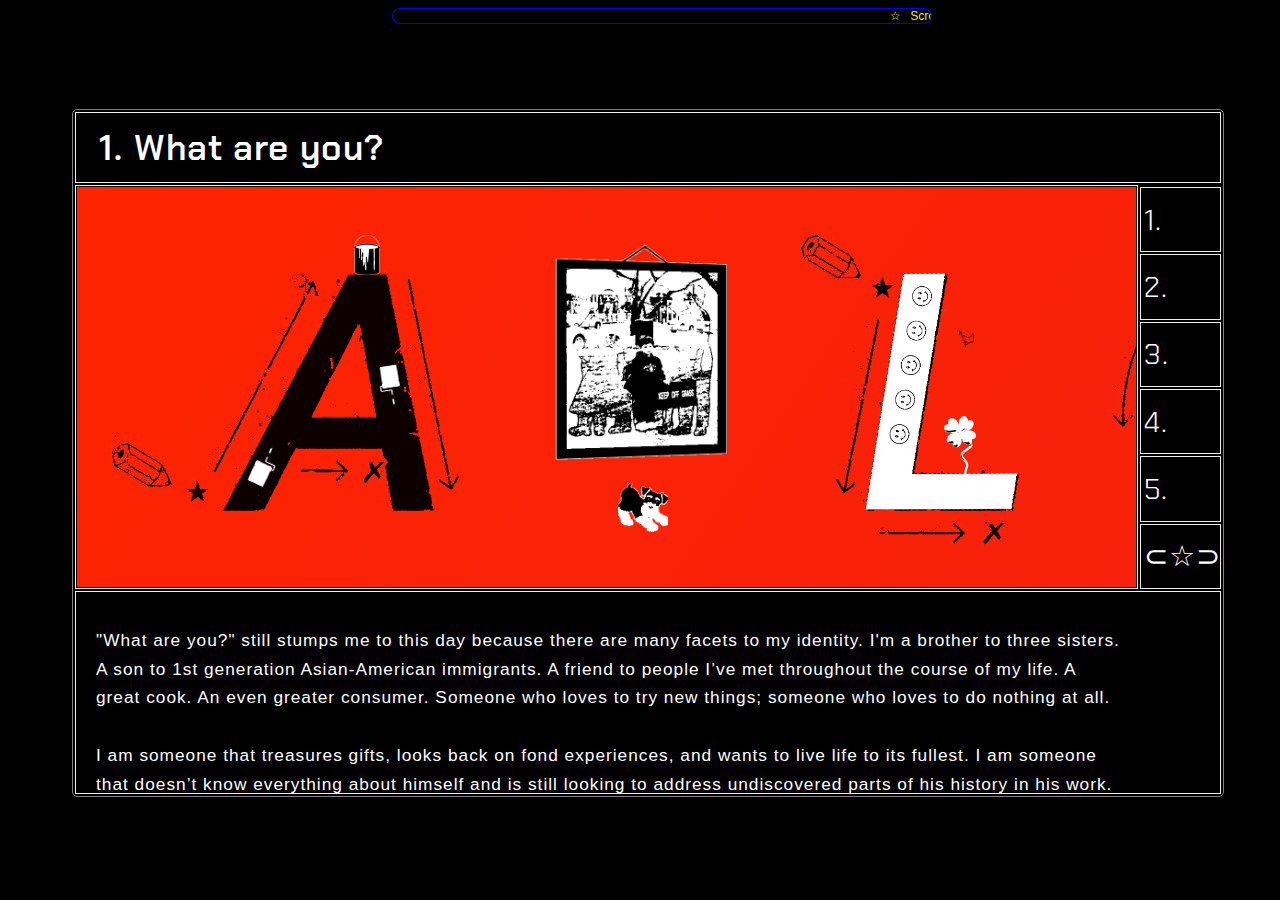
<file: archerd/index.html>
<!DOCTYPE html>
<html class="home-bg" lang="en">
<head>
<link rel="shortcut icon" type="image/x-icon" href="favicon.ico">
<meta charset="UTF-8">
<meta content="width=device-width, initial-scale=1" name="viewport" />
<title>Archerd Aparejo</title>

<link rel="stylesheet" href="style.css">  <!-- CSS link -->

<link rel="preconnect" href="https://fonts.googleapis.com">
<link rel="preconnect" href="https://fonts.gstatic.com" crossorigin>
<link href="https://fonts.googleapis.com/css2?family=Chakra+Petch:ital,wght@0,300;0,400;0,500;0,600;0,700;1,300;1,400;1,500;1,600;1,700&display=swap" rel="stylesheet">


</head>

<style>
  
::-webkit-scrollbar {
  width: 6px;
  height: 6px;
  display: block;
}
 
/* Handle */
::-webkit-scrollbar-thumb {
  background: #0d152b;
  border: .1px solid #b8b8b8;
  border-radius: 1px;

}

/* Handle on hover */
::-webkit-scrollbar-thumb:hover {
  background:#f0f0f0;
  border: 1px solid #f0f0f0;
}

/* Track */
::-webkit-scrollbar-track {
background: grey;
}

</style>


<body style="background: black;"><!-- Begin HTML -->

<small style="color: white; font-weight: 100;">
  
</small>
<div style="margin-left: 30vw;">
<marquee id="hide" behavior="bounce" direction="left" scrollamount="5" style=" color: yellow; font-family: 'Helvetica'; font-weight:100; font-size: 12px; border-radius: 20px 20px 20px 20px; border:solid blue 1px; width: 60%">
 &star; &nbsp; Scroll through the scene using the scrollbar on the bottom of the viewing panel &nbsp; &star; &nbsp; Scroll through text using scrollbar on the left side of the reading panel &nbsp; &star; &nbsp; Navigate between questions using the number panels on the right side of the box &nbsp; &star;
</marquee>
</div>


<table class="broider">

  <tr>
  <td colspan="2" class="description"><b style="font-weight: 600;">1. What are you?</b> 
     </td>
</tr>

  <tr class="worktable">
<td rowspan="7" class="worktable" >

  <div class="container">


<div id="myWorkContent">
  <div class="wrapper"></div>
<div id="insideDiv">

<! –– A LOT OF THINGS ––>
  <img class="yass" style="opacity: 95%;" src="alotofthings.png">

<! –– PAINT ROLLERS ––>

  <img class="yass" style="height: 40px; margin-top: -265px; margin-left:-4492px;" src="pbucket.png">
  <img class="yass" style="transform: rotate(-155deg); height:45px; margin-top: 155px; margin-left:-137px;" src="PaintRoller.gif">

  <img class="yass" style="transform: rotate(-9deg); height:45px; margin-top: 0px; margin-left:90px;" src="PaintRoller.gif">

<! –– FAMILY PICTURE ––>
  <img class="yass" style="height:230px; margin-top: -60px; margin-left:140px;" src="FamFramePic.gif">
  
  <img class="yass" style="height:50px; margin-top: 240px; margin-left:-130px;" src="dog.gif">

<! –– 'L' POLYGONAL LASSO & CURSOR ––>
  <img class="yass" style="height:237px; margin-top: 9px; margin-left:185px; transform: rotate(-.2deg);" src="Lselect.gif">
  <img class="yass" style="height:30px; margin-top: -90px; margin-left:-70px;" src="LassoCursor.gif">
  <img class="yass" style="height:60px; margin-top: 115px; margin-left:-43px;" src="clover.gif">


<! –– DORAEMON CROCHET ––>
  <img class="yass" style="transform: rotate(-15deg); height:40px; margin-top: -90px; margin-left:190px;" src="heart.gif">
  <img class="yass" style="height:90px; margin-top: 109px; margin-left:-27px;" src="crochaemon.gif">
  <img class="yass" style="transform: rotate(10deg); height:30px; margin-top: -10px; margin-left:-20px;" src="heart2.gif">
  <img class="yass" style="height:32px; margin-top: 300px; margin-left:-108px;" src="crochetfromsister.gif">

<! –– POPSICLES ––>
  <img class="yass" style="transform: rotate(-81deg); height:20px; margin-top: 45px; margin-left:210px;" src="popsicle-y.png">
  <img class="yass" style="height:20px; margin-top: -195px; margin-left:-165px;" src="popsicle-g.png">
  

<! ––BAYBAYIN NECKLACE ––>
  <img class="yass" style="margin-left:70px;" src="aparejobaybayin.png">
  <img class="yass" style="height:32px; margin-top: 0px; margin-left:-172px;" src="BaybayinExp1.gif">

<! ––COOKING ––>
<img class="yass" style=" height:155px; margin-top: -30px; margin-left:282px;" src="fire.gif">
<img class="yass" style="transform: rotate(-90deg); height:105px; margin-top: 95px; margin-left:-150px;" src="pan.gif">
<img class="yass" style="transform: rotate(25deg); height:75px; margin-top: 95px; margin-left:50px;" src="beef.png">
<img class="yass" style="transform: rotate(-50deg); height:95px; margin-top: -130px; margin-left:-22px;" src="bokchoy.png">
<img class="yass" style="transform: rotate(-15deg); height:75px; margin-top: 175px; margin-left:40px;" src="sesameoil.png">
  <img class="yass" style="transform: rotate(7deg); height:75px; margin-top: 140px; margin-left:50px;" src="chilioil.png">
  <img class="yass" style="transform: rotate(80deg); height:75px; margin-top: -80px; margin-left:-90px;" src="spoon.png">
  <img class="yass" style="transform: rotate(20deg); height:95px; margin-top: -200px; margin-left:20px;" src="greenonion.png">

<! ––LUGGAGE TAG––>
  <img class="yass" style=" margin-left:98px;" src="flightag.png">

  <! ––BLAKE AND ME ––>
  <img class="yass" style="height:155px; margin-top: -170px; margin-left:100px;" src="BandMe.gif">
  <img class="yass" style="height:115px; margin-top: 150px; margin-left:-150px;" src="fire.gif">
  <img class="yass" style="height:115px; margin-top: 20px; margin-left:-70px;" src="fire.gif">

<! ––PROJECTOR ––>

  <img class="yass" style="transform: rotate(5deg); height:115px; margin-top: -20px; margin-left:210px;" src="projector.gif">
  <img class="yass" style="transform: rotate(5deg); height:90px; margin-top: 150px; margin-left:-360px;" src="orientals.gif">
  <img class="yass" style="transform: rotate(5deg); height:90px; margin-top: 150px; margin-left:70px;" src="orientals.gif">


<! ––ME & BUNNY ––>

  <img class="yass" style="transform: rotate(5deg); height:245px; margin-top: 10px; margin-left:100px;" src="Me_and_Bunny.gif">

<! ––KEYS N SHARPIE ––>

  <img class="yass" style="transform: rotate(5deg); height:245px; margin-top: 70px; margin-left:20px;" src="keys.gif">
  <img class="yass" style="transform: rotate(5deg); height:145px; margin-top: 70px; margin-left:30px;" src="sharpie.gif">

  <! ––SPRAY PAINT ––>

  <img class="yass" style="transform: rotate(-9deg); height:215px; margin-top: 10px; margin-left:120px;" src="IAALOT.gif">
  <img class="yass" style="transform: rotate(-65deg); height:95px; margin-top: 0px; margin-left:0px;" src="spraypaintcan.gif">

<! ––ID ––>

  <img class="yass" style="transform: rotate(25deg); height:55px; margin-top: -200px; margin-left:120px;" src="ID.gif">
  <img class="yass" style="transform: rotate(-35deg); height:55px; margin-top: -100px; margin-left:-190px;" src="ID.gif">
  <img class="yass" style="transform: rotate(-5deg); height:55px; margin-top: 100px; margin-left:-10px;" src="ID.gif">





</div>

</div>

  </div>

</div></td>
</tr>
  
    <tr>
    <td class="icontab2"><a href="1.html" class="index" id="num2">1.</a></td>
  </tr>

    <tr>
    <td class="icontab2"><a href="2.html" class="index" id="num2">2.</a></td>
  </tr>

  <tr>
<td class="icontab2"><a href="3.html" class="index" id="num2">3.</a></td>
  </tr>

  <tr>
<td class="icontab2"><a href="4.html" class="index" id="num2">4.</a></td>
  </tr>

    <tr>
<td class="icontab2"><a href="5.html" class="index" id="num2">5.</a></td>
  </tr>

  <tr>
    <td class="icontab2"><a href="6.html" class="index" id="num2">&sub;&star;&sup;</a></td>
  </tr>

    <tr>
  <td colspan="2" class="caption">
    <div id="caption">
        <small class="caption" dir="ltr"> <br> <b>"What are you?"</b> still stumps me to this day because there are many facets to my identity. I'm a brother to three sisters. A son to 1st generation Asian-American immigrants. A friend to people I’ve met throughout the course of my life. A great cook. An even greater consumer. Someone who loves to try new things; someone who loves to do nothing at all.
 <br><br>
I am someone that treasures gifts, looks back on fond experiences, and wants to live life to its fullest. I am someone that doesn’t know everything about himself and is still looking to address undiscovered parts of his history in his work.
<br><br>
I am a young, <b>graphic designer</b> fresh out of college who loves to work across differnet disciplines. Sometimes, I get confused about whether I should introduce myself as a designer or artist. I am passionate about coding amateur websites, designing cool graphics, and creating meaningful work. I am invested in work that empowers community and challenges conventions.
<br> <br>
I am a lot of things, but I will become even more because I am still growing. 
 <br>
<br>
      
        
</small>


    </div>
     </td>
</tr>

</table>

</body><!-- End HTML -->
</html>
</file>
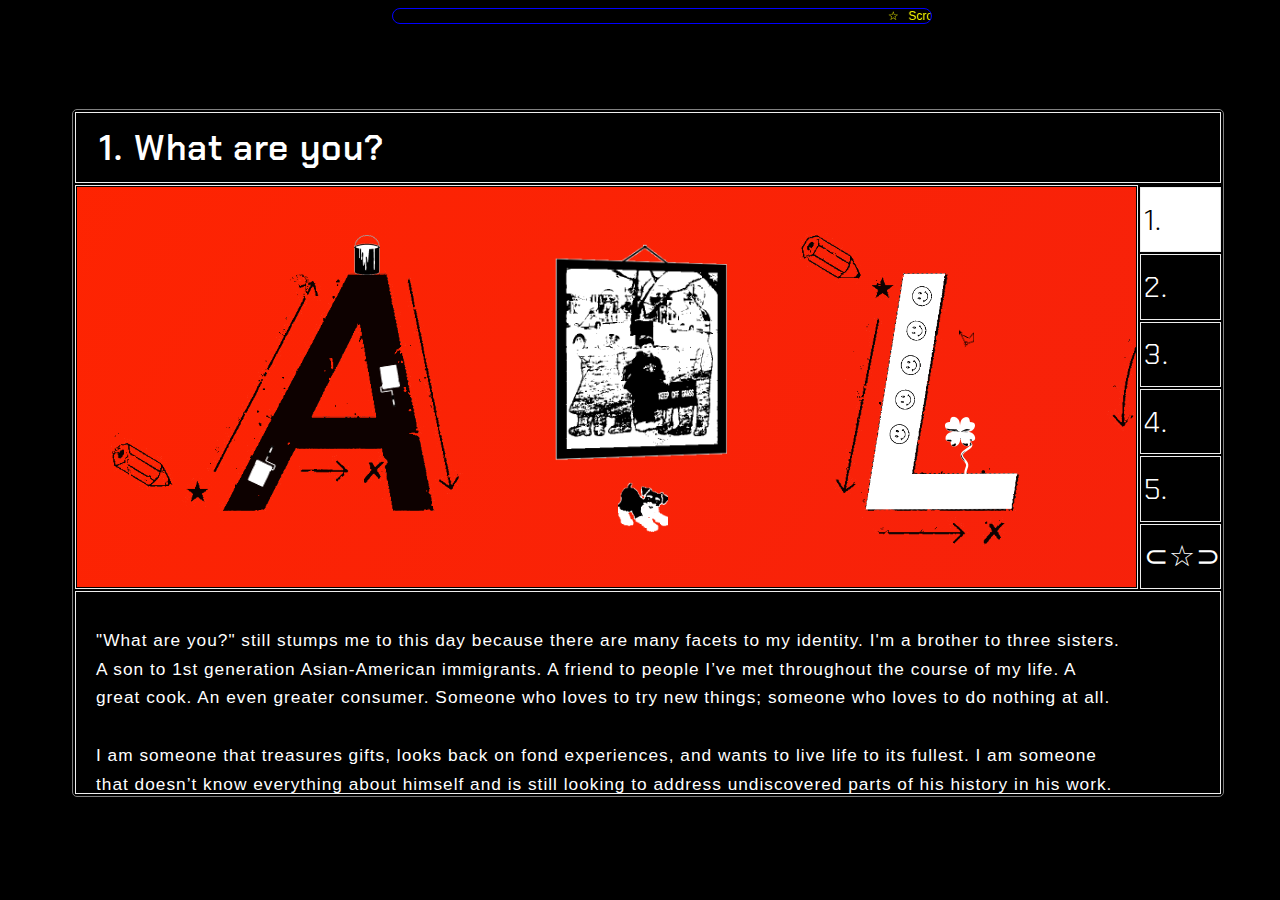
<file: archerd/1.html>
<!DOCTYPE html>
<html class="home-bg" lang="en">
<head>
<link rel="shortcut icon" type="image/x-icon" href="favicon.ico"> 
<meta charset="UTF-8">
<meta content="width=device-width, initial-scale=1" name="viewport" />
<title>Archerd Aparejo</title>

<link rel="stylesheet" href="style.css">  <!-- CSS link -->

<link rel="preconnect" href="https://fonts.googleapis.com">
<link rel="preconnect" href="https://fonts.gstatic.com" crossorigin>
<link href="https://fonts.googleapis.com/css2?family=Chakra+Petch:ital,wght@0,300;0,400;0,500;0,600;0,700;1,300;1,400;1,500;1,600;1,700&display=swap" rel="stylesheet">


</head>

<style>
  
::-webkit-scrollbar {
  width: 6px;
  height: 6px;
  display: block;
}
 
/* Handle */
::-webkit-scrollbar-thumb {
  background: #0d152b;
  border: .1px solid #b8b8b8;
  border-radius: 1px;

}

/* Handle on hover */
::-webkit-scrollbar-thumb:hover {
  background:#f0f0f0;
  border: 1px solid #f0f0f0;
}

/* Track */
::-webkit-scrollbar-track {
background: grey;
}

</style>


<body style="background: black;"><!-- Begin HTML -->

<small style="color: white; font-weight: 100;">
  
</small>
<div style="margin-left: 30vw;">
<marquee id="hide" behavior="bounce" direction="left" scrollamount="5" style=" color: yellow; font-family: 'Helvetica'; font-weight:100; font-size: 12px; border-radius: 20px 20px 20px 20px; border:solid blue 1px; width: 60%">
 &star; &nbsp; Scroll through the scene using the scrollbar on the bottom of the viewing panel &nbsp; &star; &nbsp; Scroll through text using scrollbar on the left side of the reading panel &nbsp; &star; &nbsp; Navigate between questions using the number panels on the right side of the box &nbsp; &star;
</marquee>
</div>

<table class="broider">

  <tr>
  <td colspan="2" class="description"><b style="font-weight: 600;">1. What are you?</b> 
     </td>
</tr>

  <tr class="worktable">
<td rowspan="7" class="worktable" >

  <div class="container">


<div id="myWorkContent">
  <div class="wrapper"></div>
<div id="insideDiv">

<! –– A LOT OF THINGS ––>
  <img class="yass" style="opacity: 95%;" src="alotofthings.png">

<! –– PAINT ROLLERS ––>

  <img class="yass" style="height: 40px; margin-top: -265px; margin-left:-4492px;" src="pbucket.png">
  <img class="yass" style="transform: rotate(-155deg); height:45px; margin-top: 155px; margin-left:-137px;" src="PaintRoller.gif">

  <img class="yass" style="transform: rotate(-9deg); height:45px; margin-top: 0px; margin-left:90px;" src="PaintRoller.gif">

<! –– FAMILY PICTURE ––>
  <img class="yass" style="height:230px; margin-top: -60px; margin-left:140px;" src="FamFramePic.gif">
  
  <img class="yass" style="height:50px; margin-top: 240px; margin-left:-130px;" src="dog.gif">

<! –– 'L' POLYGONAL LASSO & CURSOR ––>
  <img class="yass" style="height:237px; margin-top: 9px; margin-left:185px; transform: rotate(-.2deg);" src="Lselect.gif">
  <img class="yass" style="height:30px; margin-top: -90px; margin-left:-70px;" src="LassoCursor.gif">
  <img class="yass" style="height:60px; margin-top: 115px; margin-left:-43px;" src="clover.gif">


<! –– DORAEMON CROCHET ––>
  <img class="yass" style="transform: rotate(-15deg); height:40px; margin-top: -90px; margin-left:190px;" src="heart.gif">
  <img class="yass" style="height:90px; margin-top: 109px; margin-left:-27px;" src="crochaemon.gif">
  <img class="yass" style="transform: rotate(10deg); height:30px; margin-top: -10px; margin-left:-20px;" src="heart2.gif">
  <img class="yass" style="height:32px; margin-top: 300px; margin-left:-108px;" src="crochetfromsister.gif">

<! –– POPSICLES ––>
  <img class="yass" style="transform: rotate(-81deg); height:20px; margin-top: 45px; margin-left:210px;" src="popsicle-y.png">
  <img class="yass" style="height:20px; margin-top: -195px; margin-left:-165px;" src="popsicle-g.png">
  

<! ––BAYBAYIN NECKLACE ––>
  <img class="yass" style="margin-left:70px;" src="aparejobaybayin.png">
  <img class="yass" style="height:32px; margin-top: 0px; margin-left:-172px;" src="BaybayinExp1.gif">

<! ––COOKING ––>
<img class="yass" style=" height:155px; margin-top: -30px; margin-left:282px;" src="fire.gif">
<img class="yass" style="transform: rotate(-90deg); height:105px; margin-top: 95px; margin-left:-150px;" src="pan.gif">
<img class="yass" style="transform: rotate(25deg); height:75px; margin-top: 95px; margin-left:50px;" src="beef.png">
<img class="yass" style="transform: rotate(-50deg); height:95px; margin-top: -130px; margin-left:-22px;" src="bokchoy.png">
<img class="yass" style="transform: rotate(-15deg); height:75px; margin-top: 175px; margin-left:40px;" src="sesameoil.png">
  <img class="yass" style="transform: rotate(7deg); height:75px; margin-top: 140px; margin-left:50px;" src="chilioil.png">
  <img class="yass" style="transform: rotate(80deg); height:75px; margin-top: -80px; margin-left:-90px;" src="spoon.png">
  <img class="yass" style="transform: rotate(20deg); height:95px; margin-top: -200px; margin-left:20px;" src="greenonion.png">

<! ––LUGGAGE TAG––>
  <img class="yass" style=" margin-left:98px;" src="flightag.png">

  <! ––BLAKE AND ME ––>
  <img class="yass" style="height:155px; margin-top: -170px; margin-left:100px;" src="BandMe.gif">
  <img class="yass" style="height:115px; margin-top: 150px; margin-left:-150px;" src="fire.gif">
  <img class="yass" style="height:115px; margin-top: 20px; margin-left:-70px;" src="fire.gif">

<! ––PROJECTOR ––>

  <img class="yass" style="transform: rotate(5deg); height:115px; margin-top: -20px; margin-left:210px;" src="projector.gif">
  <img class="yass" style="transform: rotate(5deg); height:90px; margin-top: 150px; margin-left:-360px;" src="orientals.gif">
  <img class="yass" style="transform: rotate(5deg); height:90px; margin-top: 150px; margin-left:70px;" src="orientals.gif">


<! ––ME & BUNNY ––>

  <img class="yass" style="transform: rotate(5deg); height:245px; margin-top: 10px; margin-left:100px;" src="Me_and_Bunny.gif">

<! ––KEYS N SHARPIE ––>

  <img class="yass" style="transform: rotate(5deg); height:245px; margin-top: 70px; margin-left:20px;" src="keys.gif">
  <img class="yass" style="transform: rotate(5deg); height:145px; margin-top: 70px; margin-left:30px;" src="sharpie.gif">

  <! ––SPRAY PAINT ––>

  <img class="yass" style="transform: rotate(-9deg); height:215px; margin-top: 10px; margin-left:120px;" src="IAALOT.gif">
  <img class="yass" style="transform: rotate(-65deg); height:95px; margin-top: 0px; margin-left:0px;" src="spraypaintcan.gif">

<! ––ID ––>

  <img class="yass" style="transform: rotate(25deg); height:55px; margin-top: -200px; margin-left:120px;" src="ID.gif">
  <img class="yass" style="transform: rotate(-35deg); height:55px; margin-top: -100px; margin-left:-190px;" src="ID.gif">
  <img class="yass" style="transform: rotate(-5deg); height:55px; margin-top: 100px; margin-left:-10px;" src="ID.gif">





</div>

</div>

  </div>

</div></td>
</tr>
  
    <tr>
    <td class="icontab2" style="background: white;"><a style="color: black;" href="1.html" class="index" id="num2">1.</a></td>
  </tr>

    <tr>
    <td class="icontab2"><a href="2.html" class="index" id="num2">2.</a></td>
  </tr>

  <tr>
<td class="icontab2"><a href="3.html" class="index" id="num2">3.</a></td>
  </tr>

  <tr>
<td class="icontab2"><a href="4.html" class="index" id="num2">4.</a></td>
  </tr>

    <tr>
<td class="icontab2"><a href="5.html" class="index" id="num2">5.</a></td>
  </tr>

  <tr>
    <td class="icontab2"><a href="6.html" class="index" id="num2">&sub;&star;&sup;</a></td>
  </tr>

    <tr>
  <td colspan="2" class="caption">
    <div id="caption">
        <small class="caption" dir="ltr"> <br> <b>"What are you?"</b> still stumps me to this day because there are many facets to my identity. I'm a brother to three sisters. A son to 1st generation Asian-American immigrants. A friend to people I’ve met throughout the course of my life. A great cook. An even greater consumer. Someone who loves to try new things; someone who loves to do nothing at all.
 <br><br>
I am someone that treasures gifts, looks back on fond experiences, and wants to live life to its fullest. I am someone that doesn’t know everything about himself and is still looking to address undiscovered parts of his history in his work.
<br><br>
I am a young, <b>graphic designer</b> fresh out of college who loves to work across differnet disciplines. Sometimes, I get confused about whether I should introduce myself as a designer or artist. I am passionate about coding amateur websites, designing cool graphics, and creating meaningful work. I am invested in work that empowers community and challenges conventions.
<br> <br>
I am a lot of things, but I will become even more because I am still growing. 
 <br>
<br>
      
        
</small>


    </div>
     </td>
</tr>

</table>

</body><!-- End HTML -->
</html>
</file>
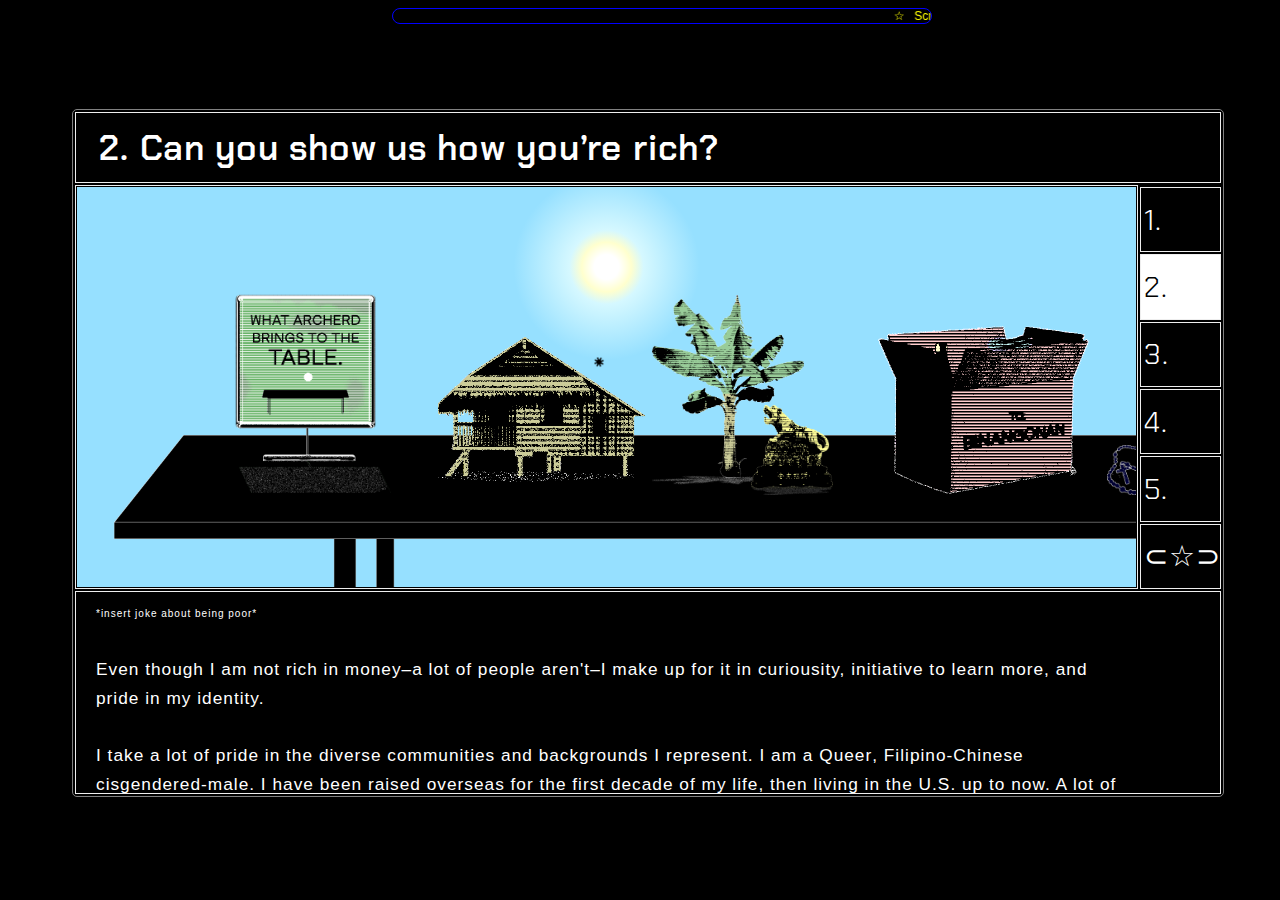
<file: archerd/2.html>
<!DOCTYPE html>
<html class="home-bg" lang="en">
<head>
<link rel="shortcut icon" type="image/x-icon" href="favicon.ico">
<meta charset="UTF-8">
<meta content="width=device-width, initial-scale=1" name="viewport" />
<title>Archerd Aparejo</title>

<link rel="stylesheet" href="style.css">  <!-- CSS link -->

<link rel="preconnect" href="https://fonts.googleapis.com">
<link rel="preconnect" href="https://fonts.gstatic.com" crossorigin>
<link href="https://fonts.googleapis.com/css2?family=Chakra+Petch:ital,wght@0,300;0,400;0,500;0,600;0,700;1,300;1,400;1,500;1,600;1,700&display=swap" rel="stylesheet">


</head>

<style>
  
::-webkit-scrollbar {
  width: 6px;
  height: 6px;
  display: block;
}
 
/* Handle */
::-webkit-scrollbar-thumb {
  background: #0d152b;
  border: .1px solid #b8b8b8;
  border-radius: 1px;

}

/* Handle on hover */
::-webkit-scrollbar-thumb:hover {
  background:#f0f0f0;
  border: 1px solid #f0f0f0;
}

/* Track */
::-webkit-scrollbar-track {
background: grey;
}

</style>


<body style="background: black;"><!-- Begin HTML -->

<div style="margin-left: 30vw;">
<marquee id="hide" behavior="bounce" direction="left" scrollamount="5" style=" color: yellow; font-family: 'Helvetica'; font-weight:100; font-size: 12px; border-radius: 20px 20px 20px 20px; border:solid blue 1px; width: 60%">
 &star; &nbsp; Scroll through the scene using the scrollbar on the bottom of the viewing panel &nbsp; &star; &nbsp; Scroll through text using scrollbar on the left side of the reading panel &nbsp; &star; &nbsp; Navigate between questions using the number panels on the right side of the box &nbsp; &star;
</marquee>
</div>

<table class="broider">

  <tr>
  <td colspan="2" class="description"><b style="font-weight: 600;">2. Can you show us how you’re rich?</b> 
     </td>
</tr>

  <tr class="worktable">
<td rowspan="7" class="worktable" style="background: black;"><div class="container">


<div id="myWorkContent" style="background: radial-gradient(circle at 50% 20%, rgba(255,255,255,1) 2%, rgba(255,255,206,1) 4%, rgba(213,248,255,1) 6%, rgba(150,224,255,1) 15%);">

<div id="insideDiv" >


<img class="yass" src="Table.png">

<img class="yass" style="height:200px; margin-left: -2300px; margin-top: 12px;" src="plaque.gif">
<img class="yass" style="height:150px; margin-left: 35px; margin-top: 50px;" src="bahay.gif">
<img class="yass" style="height:12px; margin-left: -65px; margin-top: -50px;" src="Psun.gif">
<img class="yass" style="height:190px; margin-left: 35px; margin-top: 5px;" src="b-tree.gif">
<img class="yass" style="height:90px; margin-left: -65px; margin-top: 125px;" src="tiger.gif">
<img class="yass" style="height:250px; margin-left: 15px; margin-top: 45px;" src="box.gif">
<img class="yass" style="height:50px; margin-left: -15px; margin-top: 165px;" src="rosary.gif">
<img class="yass" style="height:140px; margin-left: 15px; margin-top: 165px;" src="book.gif">
<img class="yass" style="height:140px; margin-left: 25px; margin-top: 65px;" src="book2.gif">
<img class="yass" style="height:210px; margin-left: 55px; margin-top: 25px;" src="sewingmachine.gif">
<img class="yass" style="height:140px; margin-left: 5px; margin-top: 65px;" src="spraypaint.gif">
<img class="yass" style="height:160px; margin-left: 25px; margin-top: 165px;" src="shirt.gif">
<img class="yass" style="height:180px; margin-left: 25px; margin-top: 65px;" src="laptop.gif">
</div>

</div>

  </div>

</div></td>
</tr>
  
  <tr>
    <td class="icontab2"><a href="1.html" class="index" id="num2">1.</a></td>
  </tr>

    <tr>
    <td class="icontab2" style="background-color: white;"><a style="color: black" href="2.html" class="index" id="num2">2.</a></td>
  </tr>

  <tr>
<td class="icontab2"><a href="3.html" class="index" id="num2">3.</a></td>
  </tr>

  <tr>
<td class="icontab2"><a href="4.html" class="index" id="num2">4.</a></td>
  </tr>

    <tr>
<td class="icontab2"><a href="5.html" class="index" id="num2">5.</a></td>
  </tr>

  <tr>
    <td class="icontab2"><a href="6.html" class="index" id="num2">&sub;&star;&sup;</a></td>
  </tr>

    <tr>
  <td colspan="2" class="caption">
    <div id="caption">
 <small class="caption" dir="ltr"><span style="font-size: 10px;">*insert joke about being poor*</span>
      <br><br>
      Even though I am not rich in money–a lot of people aren't–I make up for it in curiousity, initiative to learn more, and pride in my identity.<br> <br>

      I take a lot of pride in the diverse communities and backgrounds I represent. I am a <b>Queer</b>, <b>Filipino-Chinese cisgendered-male</b>. I have been raised overseas for the first decade of my life, then living in the U.S. up to now. A lot of my background has been channeled through art/design work throughout my creative journey. I like to think of art as a tool for investigation and research. A lot of what I know about my own history is through the research I do for my art. My background is distinct, but shared. I've connected with people miles away from me because we both see value in the topics I cover in my art practice. While I'm not saying my work is more valuable than others because I am of these identities, I think it enriches it because it holds significance to people other than myself.<br><br>

      My curiousity also extends towards learning different ways to make work. The reason I'm answering these application questions through a website is because coding websites is one of the first things I taught myself to do. As a creative, I always want to push my work and techniques past what I already know.
       A lot of the skills I have are stuff I taught myself in order to elevate my design work and fortify my creative journey. <br><br> I sometimes wish I was rich in money, but I find value in what I already have.
<br><br>


</small>

    </div>
     </td>
</tr>

</table>

</body><!-- End HTML -->
</html>
</file>
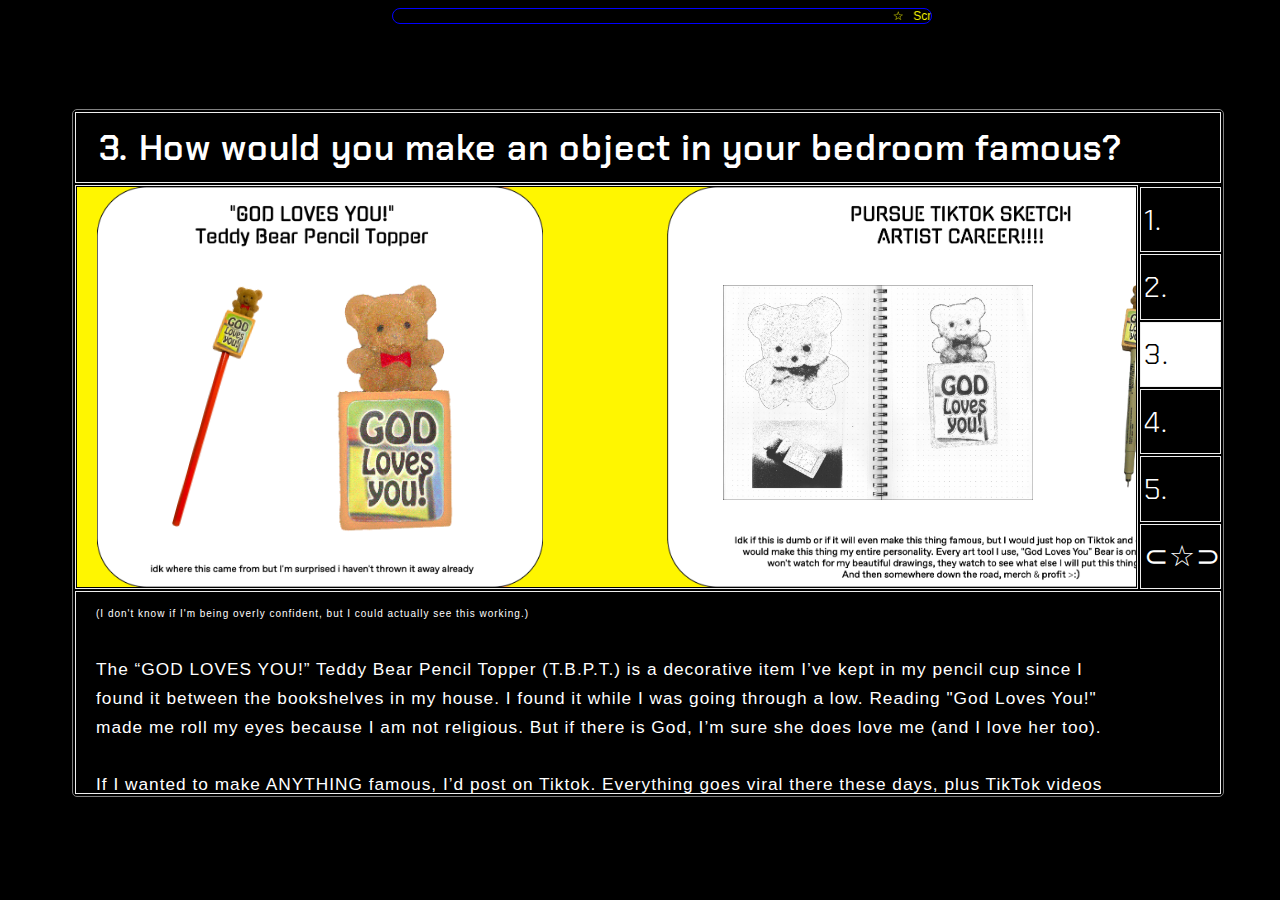
<file: archerd/3.html>
<!DOCTYPE html>
<html class="home-bg" lang="en">
<head>
<link rel="shortcut icon" type="image/x-icon" href="favicon.ico">
<meta charset="UTF-8">
<meta content="width=device-width, initial-scale=1" name="viewport" />
<title>Archerd Aparejo</title>

<link rel="stylesheet" href="style.css">  <!-- CSS link -->

<link rel="preconnect" href="https://fonts.googleapis.com">
<link rel="preconnect" href="https://fonts.gstatic.com" crossorigin>
<link href="https://fonts.googleapis.com/css2?family=Chakra+Petch:ital,wght@0,300;0,400;0,500;0,600;0,700;1,300;1,400;1,500;1,600;1,700&display=swap" rel="stylesheet">


</head>

<style>
  
::-webkit-scrollbar {
  width: 6px;
  height: 6px;
  display: block;
}
 
/* Handle */
::-webkit-scrollbar-thumb {
  background: #0d152b;
  border: .1px solid #b8b8b8;
  border-radius: 1px;

}

/* Handle on hover */
::-webkit-scrollbar-thumb:hover {
  background:#f0f0f0;
  border: 1px solid #f0f0f0;
}

/* Track */
::-webkit-scrollbar-track {
background: grey;
}

</style>


<body style="background: black;"><!-- Begin HTML -->

<div style="margin-left: 30vw;">
<marquee id="hide" behavior="bounce" direction="left" scrollamount="5" style=" color: yellow; font-family: 'Helvetica'; font-weight:100; font-size: 12px; border-radius: 20px 20px 20px 20px; border:solid blue 1px; width: 60%">
 &star; &nbsp; Scroll through the scene using the scrollbar on the bottom of the viewing panel &nbsp; &star; &nbsp; Scroll through text using scrollbar on the left side of the reading panel &nbsp; &star; &nbsp; Navigate between questions using the number panels on the right side of the box &nbsp; &star;
</marquee>
</div>

<table class="broider">

  <tr>
  <td colspan="2" class="description"><b style="font-weight: 600;">3. How would you make an object in your bedroom famous?</b> 
     </td>
</tr>

  <tr class="worktable">
<td rowspan="7" class="worktable" style="background: black;"><div class="container">


<div id="myWorkContent" style="background: linear-gradient(90deg, rgba(255,246,0,1) 20%, rgba(255,86,86,1) 21%, rgba(255,86,86,1) 40%, rgba(255,246,0,1) 41%, rgba(255,246,0,1) 60%, rgba(255,86,86,1) 61%, rgba(255,86,86,1) 80%, rgba(255,246,0,1) 81%);">

<div id="insideDiv" >

<img class="yass" style="margin-left:20px;" src="first.gif">

  <img class="yass" style="height: 250px; margin-left:-360px;  margin-top: 40px; transform: rotate(15deg);" src="teddypencil.png">

<img class="yass" style="margin-left:90px; height: 275px; margin-top: 40px;" src="teddytop.gif">

<img class="yass" style="margin-left:200px;" src="2nd.gif">

<img class="yass" style="margin-left:-560px; height: 215px; margin-top: 10px;" src="teddydrawing.jpg">
<img class="yass" style="margin-left:60px; height: 275px;" src="supplies.gif">
<img class="yass" style="margin-left:200px;" src="phonehand.gif">
<img class="yass" style="margin-left:-45px; height:285px; margin-top:-100px; margin-right: 75px;" src="sayit.gif">


</div>



</div>

  </div>

</div></td>
</tr>
  
  <tr>
    <td class="icontab2"><a href="1.html" class="index" id="num2">1.</a></td>
  </tr>

    <tr>
    <td class="icontab2" ><a href="2.html" class="index" id="num2">2.</a></td>
  </tr>

  <tr>
<td class="icontab2" style="background-color: white;"><a style="color: black" href="3.html" class="index" id="num2">3.</a></td>
  </tr>

  <tr>
<td class="icontab2"><a href="4.html" class="index" id="num2">4.</a></td>
  </tr>

    <tr>
<td class="icontab2"><a href="5.html" class="index" id="num2">5.</a></td>
  </tr>

  <tr>
    <td class="icontab2"><a href="6.html" class="index" id="num2">&sub;&star;&sup;</a></td>
  </tr>

    <tr>
  <td colspan="2" class="caption">
    <div id="caption">
    <small class="caption" dir="ltr"><span style="font-size: 10px;">(I don't know if I'm being overly confident, but I could actually see this working.) </span>
      <br>
      <br>
The <b>“GOD LOVES YOU!” Teddy Bear Pencil Topper (T.B.P.T.)</b> is a decorative item I’ve kept in my pencil cup since I found it between the bookshelves in my house. I found it while I was going through a low. Reading "God Loves You!" made me roll my eyes because I am not religious. But if there is God, I’m sure she does love me (and I love her too).
<br><br>
If I wanted to make ANYTHING famous, I’d post on Tiktok. Everything goes viral there these days, plus TikTok videos find their way into other social media platforms.
<br><br>
First, I would figure out what type of audience I want to engage. From experience, the posts that have gotten me the most attention are from when I participated in certain groups/fanbases. Likes, retweets, & reblogs would come from people belonging to a certain ‘flock’. For the T.B.P.T., I’m going to engage the artist side of Tiktok. From my personal experience going to art school, art students/artists LOVEE cute, eccentric, impractical junk (especially if it’s old). Additionally, pencil toppers are compatible within the realm of art— pencils (the ones being topped) are an artist tool.  
<br><br>
For video content, I’m just going to draw and make all kinds of stuff. However, the real star of the video is T.B.P.T. I will put it on every single art tool I use in all of the videos. It will become my entire personality. It could worn by my markers, pens, charcoal blocks, paintbrushes, tortillons, or wacom stylus. I’ll even put it on a hot glue gun if it ever gets to that point. The key here is to be consistent and keep posting. <br> <br> Soon enough, I will be terrorizing the internet with a teddy bear propagating that “ God Loves Them!”.
<br><br>


</small>
    </div>
     </td>
</tr>

</table>

</body><!-- End HTML -->
</html>
</file>
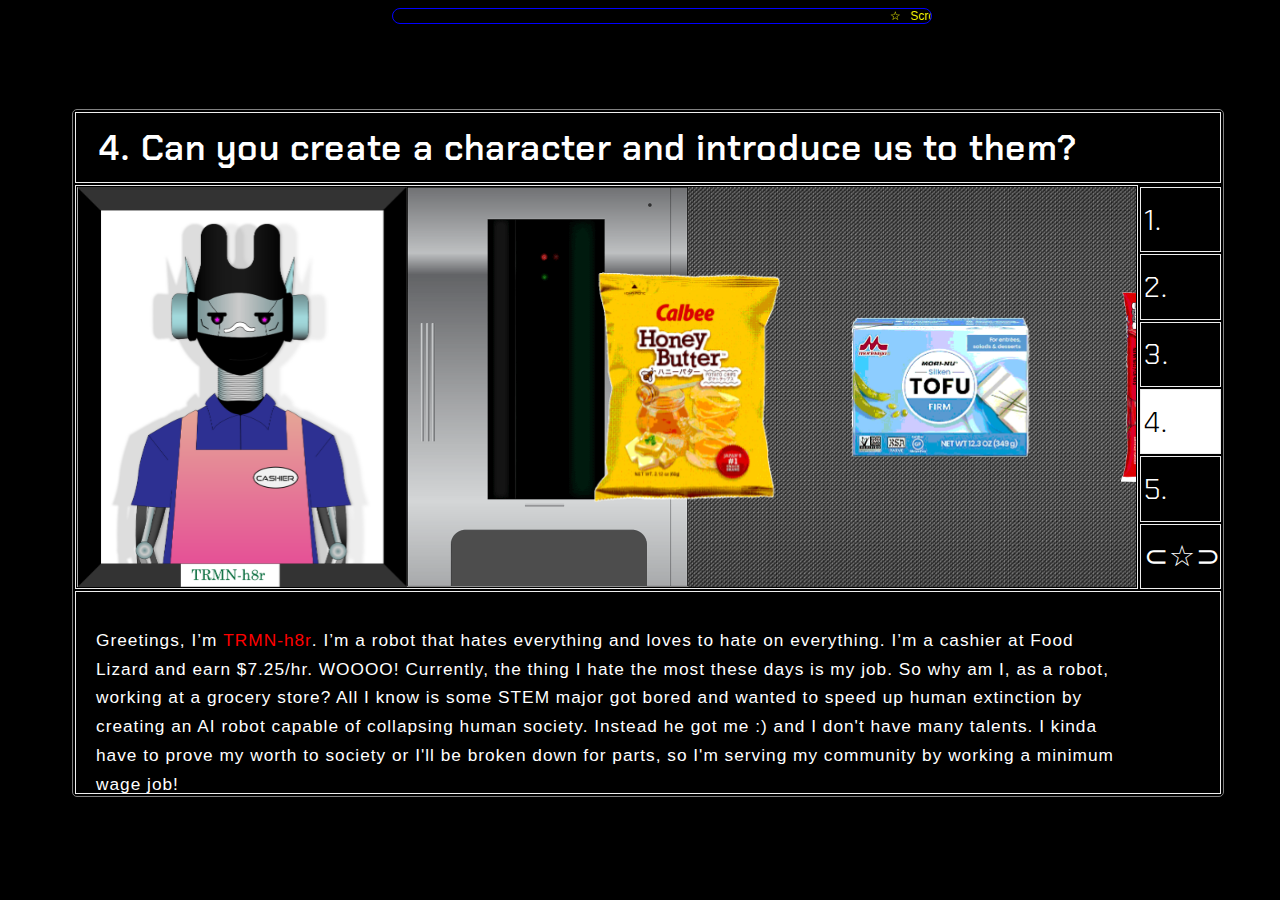
<file: archerd/4.html>
<!DOCTYPE html>
<html class="home-bg" lang="en">
<head>
<link rel="shortcut icon" type="image/x-icon" href="favicon.ico">
<meta charset="UTF-8">
<meta content="width=device-width, initial-scale=1" name="viewport" />
<title>Archerd Aparejo</title>

<link rel="stylesheet" href="style.css">  <!-- CSS link -->

<link rel="preconnect" href="https://fonts.googleapis.com">
<link rel="preconnect" href="https://fonts.gstatic.com" crossorigin>
<link href="https://fonts.googleapis.com/css2?family=Chakra+Petch:ital,wght@0,300;0,400;0,500;0,600;0,700;1,300;1,400;1,500;1,600;1,700&display=swap" rel="stylesheet">


</head>

<style>
  
::-webkit-scrollbar {
  width: 6px;
  height: 6px;
  display: block;
}
 
/* Handle */
::-webkit-scrollbar-thumb {
  background: #0d152b;
  border: .1px solid #b8b8b8;
  border-radius: 1px;

}

/* Handle on hover */
::-webkit-scrollbar-thumb:hover {
  background:#f0f0f0;
  border: 1px solid #f0f0f0;
}

/* Track */
::-webkit-scrollbar-track {
background: grey;
}

</style>


<body style="background: black;"><!-- Begin HTML -->

<div style="margin-left: 30vw;">
<marquee id="hide" behavior="bounce" direction="left" scrollamount="5" style=" color: yellow; font-family: 'Helvetica'; font-weight:100; font-size: 12px; border-radius: 20px 20px 20px 20px; border:solid blue 1px; width: 60%">
 &star; &nbsp; Scroll through the scene using the scrollbar on the bottom of the viewing panel &nbsp; &star; &nbsp; Scroll through text using scrollbar on the left side of the reading panel &nbsp; &star; &nbsp; Navigate between questions using the number panels on the right side of the box &nbsp; &star;
</marquee>
</div>

<table class="broider">

  <tr>
  <td colspan="2" class="description"><b style="font-weight: 600;">4. Can you create a character and introduce us to them?</b> 
     </td>
</tr>

  <tr class="worktable">
<td rowspan="7" class="worktable" style="background: black;"><div class="container">


<div id="myWorkContent" style="background: grey;">

<div id="insideDiv" >


<img class="yass" style="position: fixed; z-index: 60;" src="trmn-h8r.png">
<img class="yass" style="margin-left: 330px; position: fixed; z-index: 50;" src="scanplate.gif">
<img class="yass" style="margin-left: 611px;" src="conveyor.jpg">
<img class="yass" style="margin-left: -1911px; height: 230px; width: auto; z-index: 51;" src="HBC.gif">

<img class="yass" style="margin-left: 60px; height: 140px; width: auto; z-index: 51;" src="tofu.gif">

<img class="yass" style="margin-left: 80px; height: 190px; width: auto; z-index: 51;" src="twizzler.gif">
<img class="yass" style="margin-left: 80px; height: 90px; width: auto; z-index: 51;" src="headphones.png">

<img class="yass" style="margin-left: 80px; height: 30px; width: auto; z-index: 51;" src="plugs.gif">
<img class="yass" style="margin-left: 80px; height: 300px; width: auto; z-index: 51;" src="tyra.png">
<img class="yass" style="margin-left: 80px; height: 300px; width: auto; z-index: 51;" src="bachelor.png">
<img class="yass" style=" margin-left: 80px; height: 230px; width: auto; z-index: 51;" src="camera.gif">
<img class="yass" style="transform: rotate(5deg); z-index: 51; height: 350px; margin-left:150px;" src="ty.jpg">
<img class="yass" style=" z-index: 0; margin-left: -151px;" src="conveyorend.jpg">


</div>

</div>

  </div>

</div></td>
</tr>
  
  <tr>
    <td class="icontab2"><a href="1.html" class="index" id="num2">1.</a></td>
  </tr>

    <tr>
    <td class="icontab2" ><a href="2.html" class="index" id="num2">2.</a></td>
  </tr>

  <tr>
<td class="icontab2" ><a  href="3.html" class="index" id="num2">3.</a></td>
  </tr>

  <tr>
<td class="icontab2" style="background-color: white;"><a style="color: black" href="4.html" class="index" id="num2">4.</a></td>
  </tr>

    <tr>
<td class="icontab2"><a href="5.html" class="index" id="num2">5.</a></td>
  </tr>

  <tr>
    <td class="icontab2"><a href="6.html" class="index" id="num2">&sub;&star;&sup;</a></td>
  </tr>

    <tr>
  <td colspan="2" class="caption">
    <div id="caption">
    <small class="caption" dir="ltr">
      <br> 
      Greetings, I’m <b style="color: red;">TRMN-h8r</b>. I’m a robot that hates everything and loves to hate on everything. I’m a cashier at Food Lizard and earn $7.25/hr. WOOOO! Currently, the thing I hate the most these days is my job. So why am I, as a robot, working at a grocery store? All I know is some STEM major got bored and wanted to speed up human extinction by creating an AI robot capable of collapsing human society. Instead he got me :) and I don't have many talents. I kinda have to prove my worth to society or I'll be broken down for parts, so I'm serving my community by working a minimum wage job! 
<br> <br>
<span style="line-height: 40px;">
  <b style="color:black; background: red;">Fun Fact:</b> <br>I actually love humans because they are more hateful than I am!!!<br>
<b style="color:black; background: orange;">Favorite Food:</b> <br> Honey Butter Potato Chips and Fried Tofu<br>
<b style="color:black; background: yellow;">Favorite Food to Hate:</b> <br> Twizzlers because.... who flavored erasers and marketed them as candy? Nasty.<br>
<b style="color:black; background: lime">Favorite Song:</b> <br> i hate u by SZA. She just gets me.<br>
<b style="color:black; background: aqua;">Favorite Song to hate:</b> <br> Anything from Hamilton <br>
<b style="color:black; background: dodgerblue;">Favorite Show:</b>  <br> America’s Next Top Model!!! Tyra and me are the same person. I thrive off negative energy and that shows gives it!<br>
<b style="color:black; background: magenta;">Favorite Show to Hate:</b> <br> Any dating show. If love is in the air, I am holding my breath.<br><br>
<b style="color:black; background: WHITE;">GOALS:</b> <br> I want to be famous.<br>
</span>
<br> <br>

</small>
    </div>
     </td>
</tr>

</table>

</body><!-- End HTML -->
</html>
</file>
<file: archerd/style.css>
a.index{
  margin-left: 2%;
  font-weight: 300;
  display: block;
  font-size: 60%;
}

.wrapper { 
  height: 100vh;
  width: 4769px;
  left:0;
  right: 0;
  top: 0;
  bottom: 0;
  position: absolute;
background: linear-gradient(124deg, #ff2400, #e81d1d, #e8b71d, #e3e81d, #1de840, #1ddde8, #2b1de8, #dd00f3, #dd00f3);
background-size: 1800% 1800%;
background-attachment: fixed;

-webkit-animation: rainbow 18s ease infinite;
-z-animation: rainbow 18s ease infinite;
-o-animation: rainbow 18s ease infinite;
  animation: rainbow 18s ease infinite;}

@-webkit-keyframes rainbow {
    0%{background-position:0% 82%}
    50%{background-position:100% 19%}
    100%{background-position:0% 82%}
}
@-moz-keyframes rainbow {
    0%{background-position:0% 82%}
    50%{background-position:100% 19%}
    100%{background-position:0% 82%}
}
@-o-keyframes rainbow {
    0%{background-position:0% 82%}
    50%{background-position:100% 19%}
    100%{background-position:0% 82%}
}
@keyframes rainbow { 
    0%{background-position:0% 82%}
    50%{background-position:100% 19%}
    100%{background-position:0% 82%}
}

#myWorkContent{
    max-width: 100%;
    max-height: 2%;
      overflow: auto;
  white-space: nowrap;
    overflow-x: scroll;
    overflow-y: hidden;
    float: center;
    position: relative;
}

body {
  overflow: smooth; /* Show scrollbars */
  cursor: help;

}



html {
cursor: help;
}


#myWorkContent img {
    display: inline-block;
}

#myWorkContent iframe {
    display: inline-block;
}

div #insideDiv{
    width:70vw;
margin-left: auto;
margin-right: auto;
    white-space: nowrap;
    display: inline-block;
}

#myWorkContent img {
    display: inline-block;
}

#myWorkContent iframe {
    display: inline-block;
}

#myWorkContent small{
  display: inline-block;

}



#num{
  font-size: 40%;
}

#num2{
  font-size: 60%;
}

td.home{
  font-size: 30%;
  font-style: italic;
  margin-top: -50%;

}

body{
  width: 100vi;
}

.icontab{
  width:15%;
}

.icontab2{
  width:5%;
  height: auto;
}

img.icon{

  width: 15%;
  height: auto;
  padding-left: 25%;
  margin-bottom: 2%;
}

span.icon{
  padding-left: 25%;
  padding-right: auto;
  margin-bottom: 2%;
}




a{
  text-decoration: none;
  color: white;
  padding: none;
}

a:visited {
  color: white;
}

a:hover {
  color: #0000ff;
  cursor: help;
}

a.index:hover{
  color: black;

}

.caption{
	font-weight: 100;
	font-size: 60%; 
	color: white;
	font-family: Helvetica;
	line-height: 1em;
	padding-bottom: 0;
	padding-left: 0;
}

#caption{
	max-width: 90%;
    height: 200px;
  overflow-x: hidden;
  overflow-y: auto;
  text-align:left;
  direction: rtl;
  padding-left: 20px;
}

td.link:hover {

background: white;

}

td.icontab2:hover {

background: white;

}

h1{
  font-family: 'Chakra Petch', sans-serif;
  text-align: left;
  color: black;
  letter-spacing: 2px;
}


table{
  font-family: 'Chakra Petch', sans-serif;
  font-stretch: condensed;
  max-width: 90%;
  font-size: 300%;
  font-weight: 100;
  position: relative;
  margin-left: auto;
margin-right: auto;
margin-bottom: auto;
margin-top: 9vh;
color: white;
letter-spacing: 1px;
  border-radius: 20px;
      border-collapse:separate;
    border:solid grey 1px;
    border-radius:5px;

}

td,th{
  border: .1px groove;
  text-align: left;
  border-spacing: 30%;

}

#fixme{
  
}


iframe.yass {
  display: block;
  margin-left: none;
  margin-right: none;
  width: 1540px;
  height: 400px;
  vertical-align: middle;
}

video.yass {
  display: block;
  margin-left: none;
  margin-right: none;
  width: 1540px;
  height: 400px;
  padding-top: 4%;
  padding-bottom: 4%;
  vertical-align: middle;
  padding-right: 5%;
  padding-left: 5%;
}

img.yass{
  margin-left: none;
  margin-right: none;
  width: auto;
  height: 400px;
  vertical-align: middle;  
  position: relative;
}

img.yass:hover{
  cursor: help;  
}



tr.worktable, td.worktable {
  padding-top: none;
}

td.description{
  padding-left: 2%;
  padding-right: 5%;
  padding-top: 1%;
  padding-bottom: 1%;
  font-size: 35px;
}

table.worktable{
  width: 99%
}

div.column {
  float: left;
  width: 101%;
  padding: 5px;
}

div.row::after {
  content: "";
  clear: both;
  display: flex;
}


.grid-container {
  display: grid;
  grid-template-columns: auto auto;
  background-color: none;
  padding: none;
}
.grid-item {
  background-color: white;
  border: none;
  padding: 5px;
  text-align: center;
}

.marquee {
  width: auto;
  margin: 0 auto;
  overflow: hidden;
  white-space: nowrap;
}
.marquee img {
  display: inline-block;
  position: relative;
  animation: marquee 40s linear infinite;
}


@keyframes marquee {
  0%   { left: 100%; }
  100% { left: -560%; }
}

.pagelink{
  animation: blinkBlink 2s infinite;
}

@keyframes blinkBlink{
  0% {background-color: none}
  50% {background-color: #9ae3fe}
}

/* !!!!!!!!MEDIA QUERY BEGINS!!!!!!!! */

@media (max-width: 600px) {
  a.navbar{
    font-size: 160%;
  }

img.icon{

  width: 70%;
  height: auto;
  padding-left: 25%;
  margin-bottom: 2%;
}

.icontab2{
  width:11%;

}

table{
  font-size: 30px;
  width: 100%;
  margin-left: -1%;
}

img.VP{
  width: 80%;
  padding-left: 10%;
  padding-top: 0;

}

img.VPw{
width: 100%;
  height: auto;
  padding-left: 5%;
  padding-right: 5%;
}

img.LBBAON{

  width: 60%;
  height: auto;
  padding-left: 10%;
  padding-right: 10%;
}

td.description{
  font-size: 14px;
  padding-left: 1%;
  padding-right: 0%;
}

.prev, .next {
  position: relative;
}

.next{
  margin-left: 60%;
}

img.CTPP{
  height: 135%;
  width: 135%;
}

iframe.ADL {
    display: block;
  margin-left: none;
  margin-right: none;
  width: 40%;
  height: 63vh;
  padding-left: 20%;

}

img.ADL{
  width: 267px;
  height: 533px;
}

img.ILTMIS{
  width: 100%;
  height: 100%;
  padding-left: 11%;
}

iframe.ZB{
  width: 100%;
  height: 350px;
}

img.MOWM{
  width: 100%;
  height: 100%;
}

img.UCIWB{
  width: 100%;
  height: 100%;
}

img.NP{
  width: 100%;
  height: 100%;

}
iframe.NP{
  width: 100%;
  height: 400px;
}

img.CTR{
  width: 100%;
  height: auto;
}


iframe.CTR{
  width: 100%;
  height: 281px;
}

img.OS{
  width: 100%;
  height: 100%;
}

img.CDEU{
  width: 100%;
  height: 100%;
  margin-top: none;
  margin-bottom: none;

}

iframe.CDEU{
  width: 100%;
  height: 100%;
  
}

img.PA{
  width: 100%;
  height: auto;
}



table.worktable{
  width: 90%
}

.I1{
  width: 60%;
  height: auto;
}

.I2{
  width: 122%;
  height: auto;
}

.I3{
  width: 88%;
  height: auto;
}

.I4{
  width: 71%;
  height: auto;
}

.I5{
  width: 76%;
  height: auto;
}

.I6{
  width: 115%;
  height: auto;
}

.I7{
  width: 80%;
  height: auto;
}

.I8{
  width: 60%;
  height: auto;
}

.I9{
  width: 123%;
  height: auto;
}

.I10{
  width: 88%;
  height: auto;
}

@keyframes marquee {
  0%   { left: 100%; }
  100% { left: -930%; }
}

img.tyg{
  width: 100%;
  height: 100%;
}

img.CTPP{
  width: 100%;
  height: 100%;
}

#bye1{
  display: none;
}

div.stay{
  position: relative;
}



}

::selection {
  background: white;
  color: black;
} 



.ripple {
  width: 10px;
  height: 10px;
  opacity: 0;
  transform: scale(0);
  background: rgba(255, 255, 255, 1);
  border-radius: 50%;
  position: fixed;
}

body.dark {
  background: rgba(0, 0, 0, 1);
}
body.dark .ripple {
  background: rgba(0, 0, 0, 1);
}
body.dark .controller {
  color: rgba(0, 0, 0, 1);
  border-color: rgba(0, 0, 0, 0.9);
}

.animate {
  animation: ripple-mo 1s cubic-bezier(1, 1, 1, 1);
}
@keyframes ripple-mo {
  0% {
    transform: scale(1);
    opacity: 1;
  }
  100% {
    transform: scale(2);
  }
}
</file>
